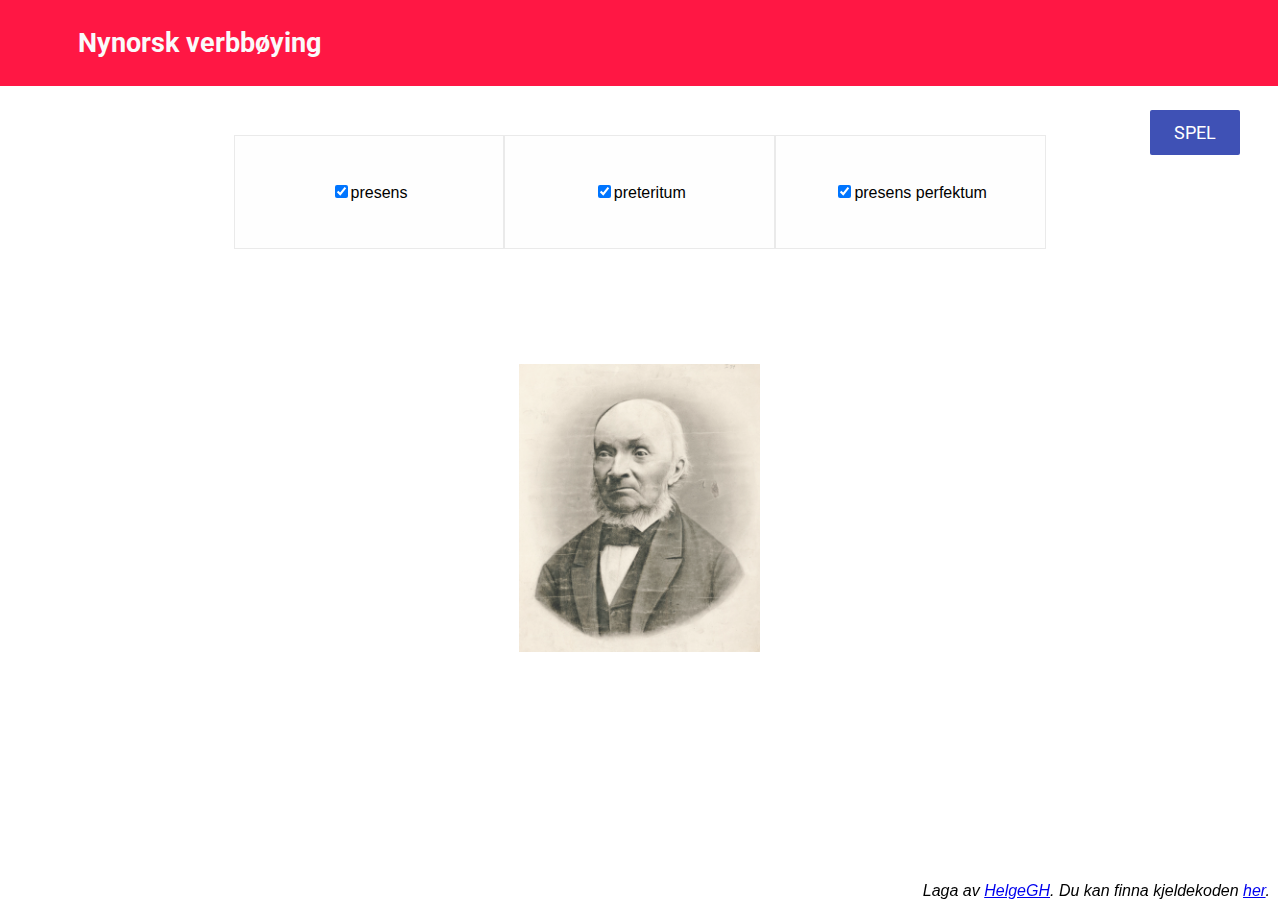
<file: nynorsk/index.html>
<!DOCTYPE html>
<html lang="en">

<head>
  <meta charset="UTF-8">
  <meta name="viewport" content="width=device-width, initial-scale=1.0">
  <meta http-equiv="X-UA-Compatible" content="ie=edge">
  <link href="https://fonts.googleapis.com/css?family=Roboto" rel="stylesheet">
  <link rel="stylesheet" href="css/responsive.css">
  <link rel="stylesheet" href="css/verb.css">
  <title>verb</title>
</head>

<body>
  <!-- Menyen -->
  <div class="row" id="menu">
    <div class="col-4">
      <p class="big_text">Nynorsk verbbøying</p>
    </div>
    <!-- Kan legge til flere ting senere -->
  </div>
  <button id="play">SPEL</button>
  <!-- Verbtidvalg -->
  <div class="row" id="choose_verbtid">
    <div class="col-2"></div>
    <div class="col-8">
      <div class="row verbtider noselect">
        <label for="presens">
                <div class="col-4">
                    <p><input type="checkbox" name="presens" value="0" checked id="presens">presens<br></p>
                </div>
                </label>
        <label for="preteritum">
                <div class="col-4">
                    <p><input type="checkbox" name="preteritum" value="1" checked id="preteritum">preteritum<br></p>
                </div>
                </label>
        <label for="presens perfektum">
                <div class="col-4">
                    <p><input type="checkbox" name="presens perfektum" value="2" checked id="presens perfektum">presens perfektum<br></p>
                </div>
                </label>
      </div>
      <div class="row">
        <div class="col-4"></div>
        <div class="col-4">
          <img src="media/ivar-aasen.jpg" alt="Ivar Aasen">
        </div>
        <div class="col-4"></div>
      </div>
    </div>
    <div class="col-2"></div>
  </div>
  <!-- "Hovedspillet" -->
  <div class="row" id="main_game">
    <div class="col-2"></div>
    <div class="col-8 no-padding" id="frame">
      <div class="row game_row">
        <div class="col-3">Verbtid</div>
        <div class="col-6" id="verbtid"></div>
        <div class="col-3">Feil: <span id="feil">0</span></div>
      </div>
      <div class="row game_row">
        <div class="col-3">Verb</div>
        <div class="col-6" id="verb"></div>
        <div class="col-3">Riktig: <span id="riktig">0</span></div>
      </div>
      <div class="row game_row">
        <div class="col-9 no-padding">
          <input type="text" name="text_input" value="" id="text_input">
        </div>
        <div class="col-3 no-padding">
          <button type="button" name="button" id="button">Sjekk</button>
        </div>
      </div>
      <div class="row">
        <div class="col-3"></div>
        <div class="col-6">
          <p id="help"></p>
        </div>
        <div class="col-3"></div>
      </div>
    </div>
    <div class="col-2"></div>
  </div>
  <!-- obligatorisk -->
  <address>
        Laga av <a href="https://github.com/HelgeGH" target="_blank">HelgeGH</a>.
        Du kan finna kjeldekoden <a href="https://github.com/HelgeGH/nynorsk-oving" target="_blank">her</a>.
    </address>

  <!-- scripts. jquery og jquery-csv biblioetekt er ikke laget av meg -->
  <script src="script/jquery-3.2.1.min.js" charset="utf-8"></script>
  <script src="script/jquery.csv.js" charset="utf-8"></script>
  <script src="data/verb.js" charset="utf-8"></script>
  <script src="script/verb.js" charset="utf-8"></script>
</body>

</html>
</file>
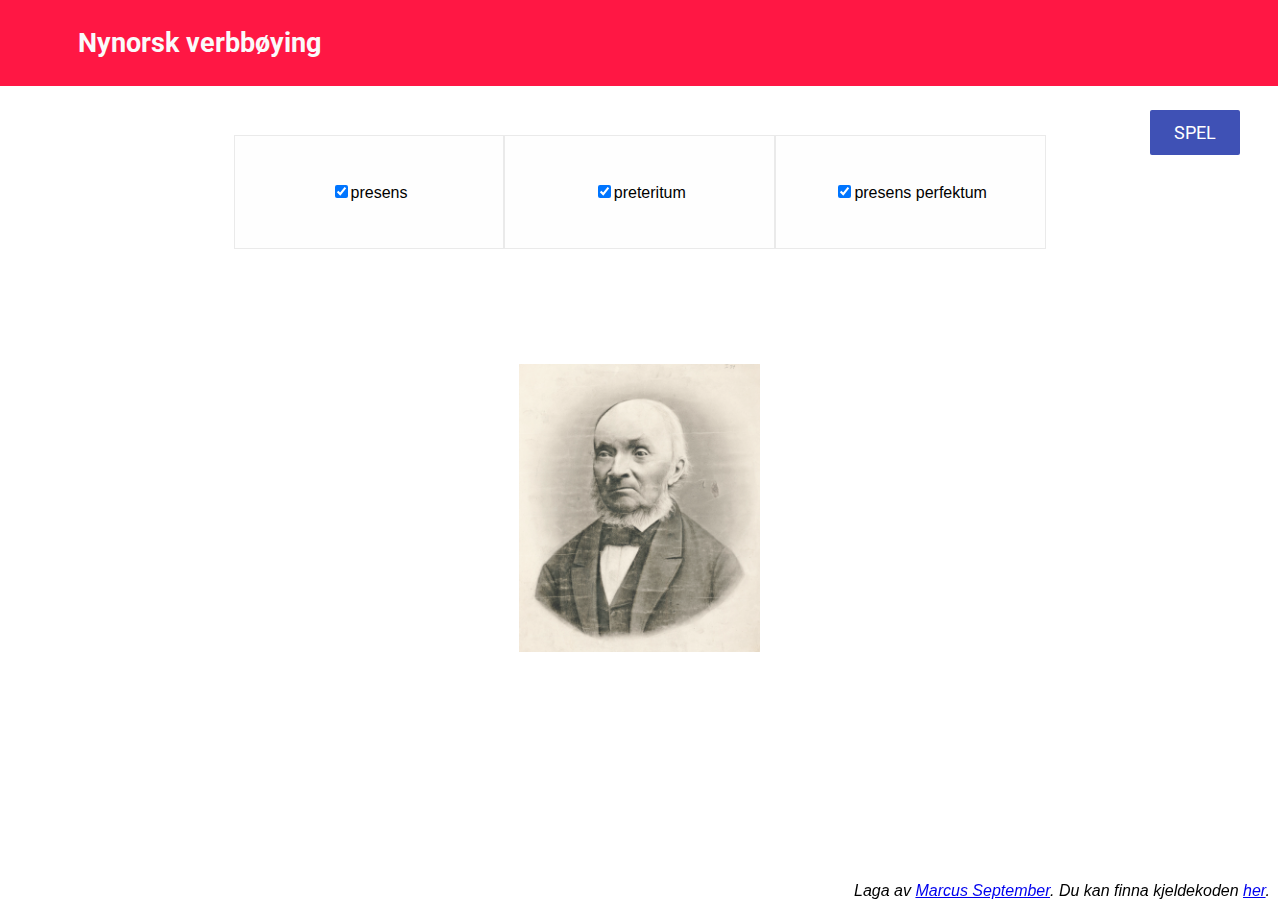
<file: nynorsk/verb.html>
<!DOCTYPE html>
<html lang="en">

<head>
  <meta charset="UTF-8">
  <meta name="viewport" content="width=device-width, initial-scale=1.0">
  <meta http-equiv="X-UA-Compatible" content="ie=edge">
  <link href="https://fonts.googleapis.com/css?family=Roboto" rel="stylesheet">
  <link rel="stylesheet" href="css/responsive.css">
  <link rel="stylesheet" href="css/verb.css">
  <title>verb</title>
</head>

<body>
  <!-- Menyen -->
  <div class="row" id="menu">
    <div class="col-4">
      <p class="big_text">Nynorsk verbbøying</p>
    </div>
    <!-- Kan legge til flere ting senere -->
  </div>
  <button id="play">SPEL</button>
  <!-- Verbtidvalg -->
  <div class="row" id="choose_verbtid">
    <div class="col-2"></div>
    <div class="col-8">
      <div class="row verbtider noselect">
        <label for="presens">
                <div class="col-4">
                    <p><input type="checkbox" name="presens" value="0" checked id="presens">presens<br></p>
                </div>
                </label>
        <label for="preteritum">
                <div class="col-4">
                    <p><input type="checkbox" name="preteritum" value="1" checked id="preteritum">preteritum<br></p>
                </div>
                </label>
        <label for="presens perfektum">
                <div class="col-4">
                    <p><input type="checkbox" name="presens perfektum" value="2" checked id="presens perfektum">presens perfektum<br></p>
                </div>
                </label>
      </div>
      <div class="row">
        <div class="col-4"></div>
        <div class="col-4">
          <img src="media/ivar-aasen.jpg" alt="Ivar Aasen">
        </div>
        <div class="col-4"></div>
      </div>
    </div>
    <div class="col-2"></div>
  </div>
  <!-- "Hovedspillet" -->
  <div class="row" id="main_game">
    <div class="col-2"></div>
    <div class="col-8 no-padding" id="frame">
      <div class="row game_row">
        <div class="col-3">Verbtid</div>
        <div class="col-6" id="verbtid"></div>
        <div class="col-3">Feil: <span id="feil">0</span></div>
      </div>
      <div class="row game_row">
        <div class="col-3">Verb</div>
        <div class="col-6" id="verb"></div>
        <div class="col-3">Riktig: <span id="riktig">0</span></div>
      </div>
      <div class="row game_row">
        <div class="col-9 no-padding">
          <input type="text" name="text_input" value="" id="text_input">
        </div>
        <div class="col-3 no-padding">
          <button type="button" name="button" id="button">Sjekk</button>
        </div>
      </div>
      <div class="row">
        <div class="col-3"></div>
        <div class="col-6">
          <p id="help"></p>
        </div>
        <div class="col-3"></div>
      </div>
    </div>
    <div class="col-2"></div>
  </div>
  <!-- obligatorisk -->
  <address>
        Laga av <a href="https://github.com/HelgeGH" target="_blank">Marcus September</a>.
        Du kan finna kjeldekoden <a href="https://github.com/HelgeGH/nynorsk-oving" target="_blank">her</a>.
    </address>

  <!-- scripts. jquery og jquery-csv biblioetekt er ikke laget av meg -->
  <script src="script/jquery-3.2.1.min.js" charset="utf-8"></script>
  <script src="script/jquery.csv.js" charset="utf-8"></script>
  <script src="data/verb.js" charset="utf-8"></script>
  <script src="script/verb.js" charset="utf-8"></script>
</body>

</html>
</file>
<file: nynorsk/css/responsive.css>
* {
    box-sizing: border-box;
}

/* mobiltelefon eller veldig liten skjerm */
[class*="col-"] {
    width: 100%;
    float: left;
    padding: 15px;
    border: 1px solid red;
}

.no-padding {
    padding: 0 !important;
}

@media only screen and (min-width: 600px) {
    /*litt mindre skjerm*/
    .col-m-1 {width: 8.33%;}
    .col-m-2 {width: 16.66%;}
    .col-m-3 {width: 25%;}
    .col-m-4 {width: 33.33%;}
    .col-m-5 {width: 41.66%;}
    .col-m-6 {width: 50%;}
    .col-m-7 {width: 58.33%;}
    .col-m-8 {width: 66.66%;}
    .col-m-9 {width: 75%;}
    .col-m-10 {width: 83.33%;}
    .col-m-11 {width: 91.66%;}
    .col-m-12 {width: 100%;}
}

@media only screen and (min-width: 768px) {
    /*stor skjerm*/
    .col-1 {width: 8.33%;}
    .col-2 {width: 16.66%;}
    .col-3 {width: 25%;}
    .col-4 {width: 33.33%;}
    .col-5 {width: 41.66%;}
    .col-6 {width: 50%;}
    .col-7 {width: 58.33%;}
    .col-8 {width: 66.66%;}
    .col-9 {width: 75%;}
    .col-10 {width: 83.33%;}
    .col-11 {width: 91.66%;}
    .col-12 {width: 100%;}
}

.row::after {
    content: "";
    clear: both;
    display: table;
}
/*andre fine stilting*/
img {
    max-width: 100%;
    height: auto;
}

html, body {
    /*height: 100%;*/
    font-family: "Century Gothic", Arial, sans-serif;
    font-size: 100%;
}

.noselect {
  -webkit-touch-callout: none; /* iOS Safari */
    -webkit-user-select: none; /* Safari */
     -khtml-user-select: none; /* Konqueror HTML */
       -moz-user-select: none; /* Firefox */
        -ms-user-select: none; /* Internet Explorer/Edge */
            user-select: none; /* Non-prefixed version, currently
                                  supported by Chrome and Opera */
}
</file>
<file: nynorsk/css/verb.css>
/*Red: #F44336 #FFEBEE #FFCDD2 #EF9A9A #E57373 #EF5350 #F44336 #E53935 #D32F2F #C62828 #B71C1C #FF8A80 #FF5252 #FF1744 #D50000 */
/*Indigo: #3F51B5 #E8EAF6 #C5CAE9 #9FA8DA #7986CB #5C6BC0 #3F51B5 #3949AB #303F9F #283593 #1A237E #8C9EFF #536DFE #3D5AFE #304FFE */

[class*="col-"] {
    border: none;
    text-align: center;
}

/*menyen*/
#menu {
    overflow: hidden;
    position: fixed;
    top: 0;
    background-color: #ff1744;
    width: 100%;
    margin-left: -10px;
    padding: none;

}

#menu [class*="col-"] {
    text-align: left;
    padding: 0 0 0 80px;
    color: #fafafa;
    font-size: 27px;
    font-weight: bold;
    font-family: "Roboto", Helvetica, Arial, sans-serif;
}

#choose_verbtid div.verbtider div {
    border: 1px solid #eaeaea;
    background-color: #fefefe;
    padding: 30px;
}

#choose_verbtid div.verbtider div:hover {
    background-color: #eaeaea;
    cursor: pointer;
}

#play {
    position: fixed;
    background-color: #3f51b5;
    color: #fff;
    font-family: 'Roboto', sans-serif;
    font-size: 18px;
    border-radius: 2px;
    padding: 12px 24px;
    top: 110px;
    right: 40px;
}

img {
    margin-top: 100px;
    opacity: 0.8;
}

/*spillet*/
#choose_verbtid, #main_game {
    margin-top: 120px;
}

input[type="text"] {
    width: 100%;
    height: 47px;
    margin-bottom: 1px;
    outline: none;
    padding-left: 8px;
    border: 1px solid #999;
    margin: -1px;
}

#frame .game_row {
    border: 1px solid #eaeaea;
    background-color: #fefefe;
}

#help .row {
    width: 100%;
    border: 1px solid #eaeaea;
    background-color: #fafafa;
}

#help .highlight {
    font-weight: bold;
    background-color: #fefefe;
}

input[type="text"].fail {
    border: 1px solid #c00;
    color: #c00;
}

input[type="text"].riktig {
    border: 1px solid #0c0;
    color: #0c0;
}

input[type=button], input[type=submit], input[type=reset], button {
    background-color: #ff1744;
    border: none;
    color: #ffebee;
    padding: 15px 30px;
    text-decoration: none;
    cursor: pointer;
}

/*ikke så forstyrrende*/
address {
    position: fixed;
    bottom: 0;
    right: 10px;
}

#fafafa
</file>
